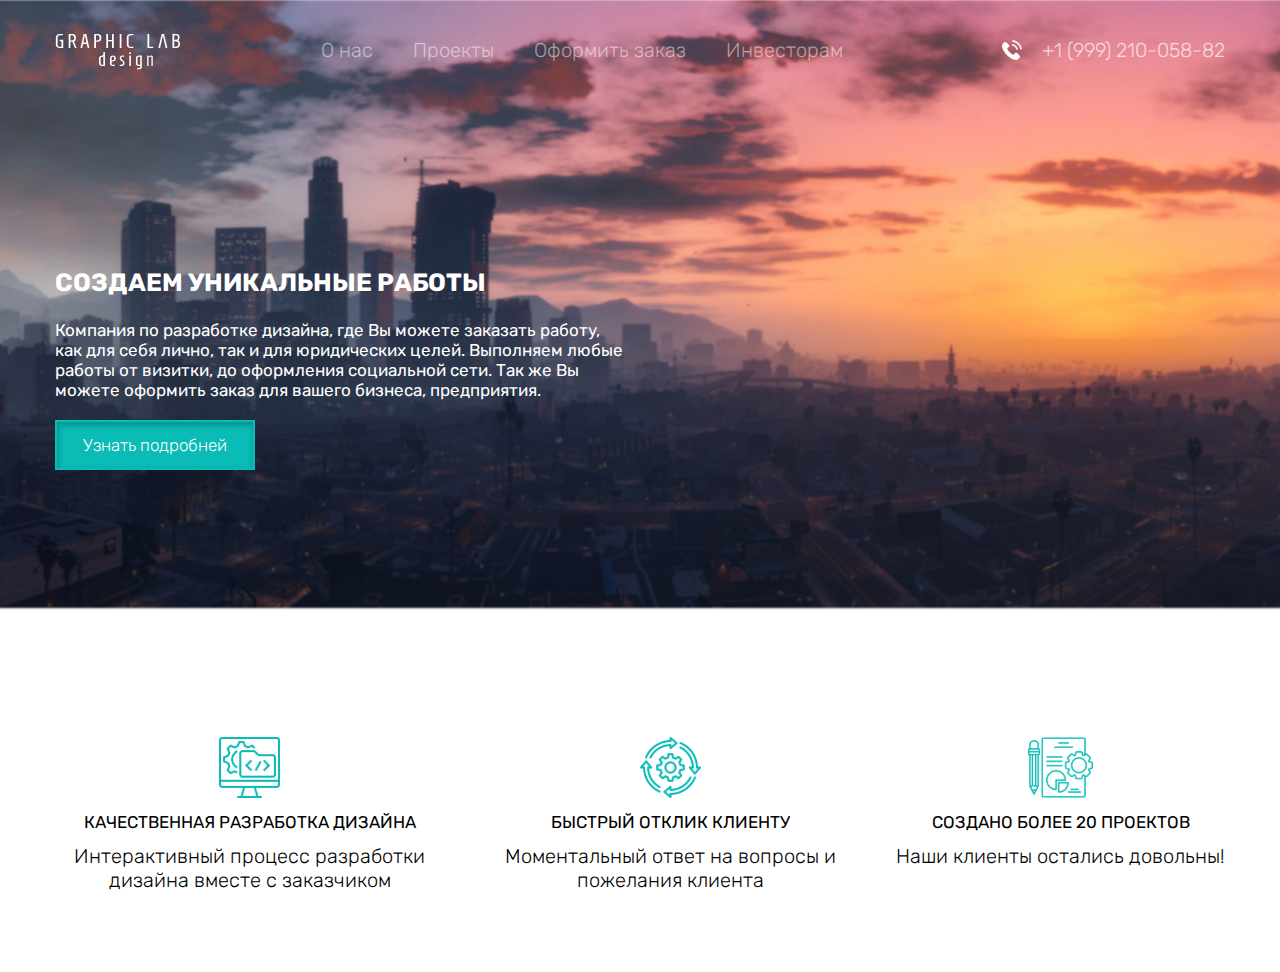
<file: index.html>
<!DOCTYPE html>
<html lang="en">

<head>
    <meta charset="UTF-8">
    <meta name="viewport" content="width=device-width">
    <title>GLAB Studio</title>
    <link rel="stylesheet" href="css/default.css">
    <link rel="stylesheet" href="css/style.css">
    <link rel="icon" id="favicon" type="image/x-icon" href="img/favicon.ico" />
    
    <!-- Yandex.Metrika counter -->
<script type="text/javascript" >
   (function(m,e,t,r,i,k,a){m[i]=m[i]||function(){(m[i].a=m[i].a||[]).push(arguments)};
   m[i].l=1*new Date();
   for (var j = 0; j < document.scripts.length; j++) {if (document.scripts[j].src === r) { return; }}
   k=e.createElement(t),a=e.getElementsByTagName(t)[0],k.async=1,k.src=r,a.parentNode.insertBefore(k,a)})
   (window, document, "script", "https://mc.yandex.ru/metrika/tag.js", "ym");

   ym(90885986, "init", {
        clickmap:true,
        trackLinks:true,
        accurateTrackBounce:true,
        webvisor:true
   });
</script>
<noscript><div><img src="https://mc.yandex.ru/watch/90885986" style="position:absolute; left:-9999px;" alt="" /></div></noscript>
<!-- /Yandex.Metrika counter -->
    
    
</head>

<body>
    <nav class="navbar">
        <div class="container">
            <div class="navbar__wrap">

                <div class="hamb">
                    <div class="hamb__field">
                        <span class="bar"></span>
                        <span class="bar"></span>
                        <span class="bar"></span>
                    </div>
                </div>

                <a href="" class="logo"><img src="img/logo.svg" alt=""></a>

                <ul class="menu menu__open" id="menu">
                    <li><a href="pages/about/index.html">О нас</a></li>
                    <li><a href="pages/project/index.html">Проекты</a></li>
                    <li><a href="pages/get-order/index.html">Оформить заказ</a></li>
                    <li><a href="pages/invest/index.html">Инвесторам</a></li>
                </ul>

                <div class="tel">
                    <img src="img/tel.svg" height="20px" alt="">
                    <div class="tel__number">+1 (999) 210-058-82</div>
                </div>

            </div>
        </div>
    </nav>

    <div class="popup"></div>

    <header>
        <div class="container">
            <div class="header__content">
                <h1>СОЗДАЕМ УНИКАЛЬНЫЕ РАБОТЫ</h1>
                <div class="header__text">Компания по разработке дизайна, где Вы можете заказать работу, как для себя лично, так и для юридических целей. Выполняем любые работы от визитки, до оформления социальной сети. Так же Вы можете оформить заказ для вашего бизнеса, предприятия.</div>
                <a href="pages/about/index.html" class="header__link">Узнать подробней</a>
            </div>
        </div>
    </header>

    <section class="content">
        <div class="container">

            <div class="carts__wrap">

                <div class="cart">
                    <div class="cart__img"><img src="img/cart-1.svg" alt=""></div>
                    <div class="cart__header">КАЧЕСТВЕННАЯ РАЗРАБОТКА ДИЗАЙНА</div>
                    <div class="cart__text">Интерактивный процесс разработки дизайна вместе с заказчиком</div>
                </div>

                <div class="cart">
                    <div class="cart__img"><img src="img/cart-2.svg" alt=""></div>
                    <div class="cart__header">БЫСТРЫЙ ОТКЛИК КЛИЕНТУ</div>
                    <div class="cart__text">Моментальный ответ на вопросы и пожелания клиента</div>
                </div>

                <div class="cart">
                    <div class="cart__img"><img src="img/cart-3.svg" alt=""></div>
                    <div class="cart__header">СОЗДАНО БОЛЕЕ 20 ПРОЕКТОВ</div>
                    <div class="cart__text">Наши клиенты остались довольны!</div>
                </div>

            </div>

        </div>
    </section>

    <script src="js/burger.js"></script>

</body>

</html>
</file>
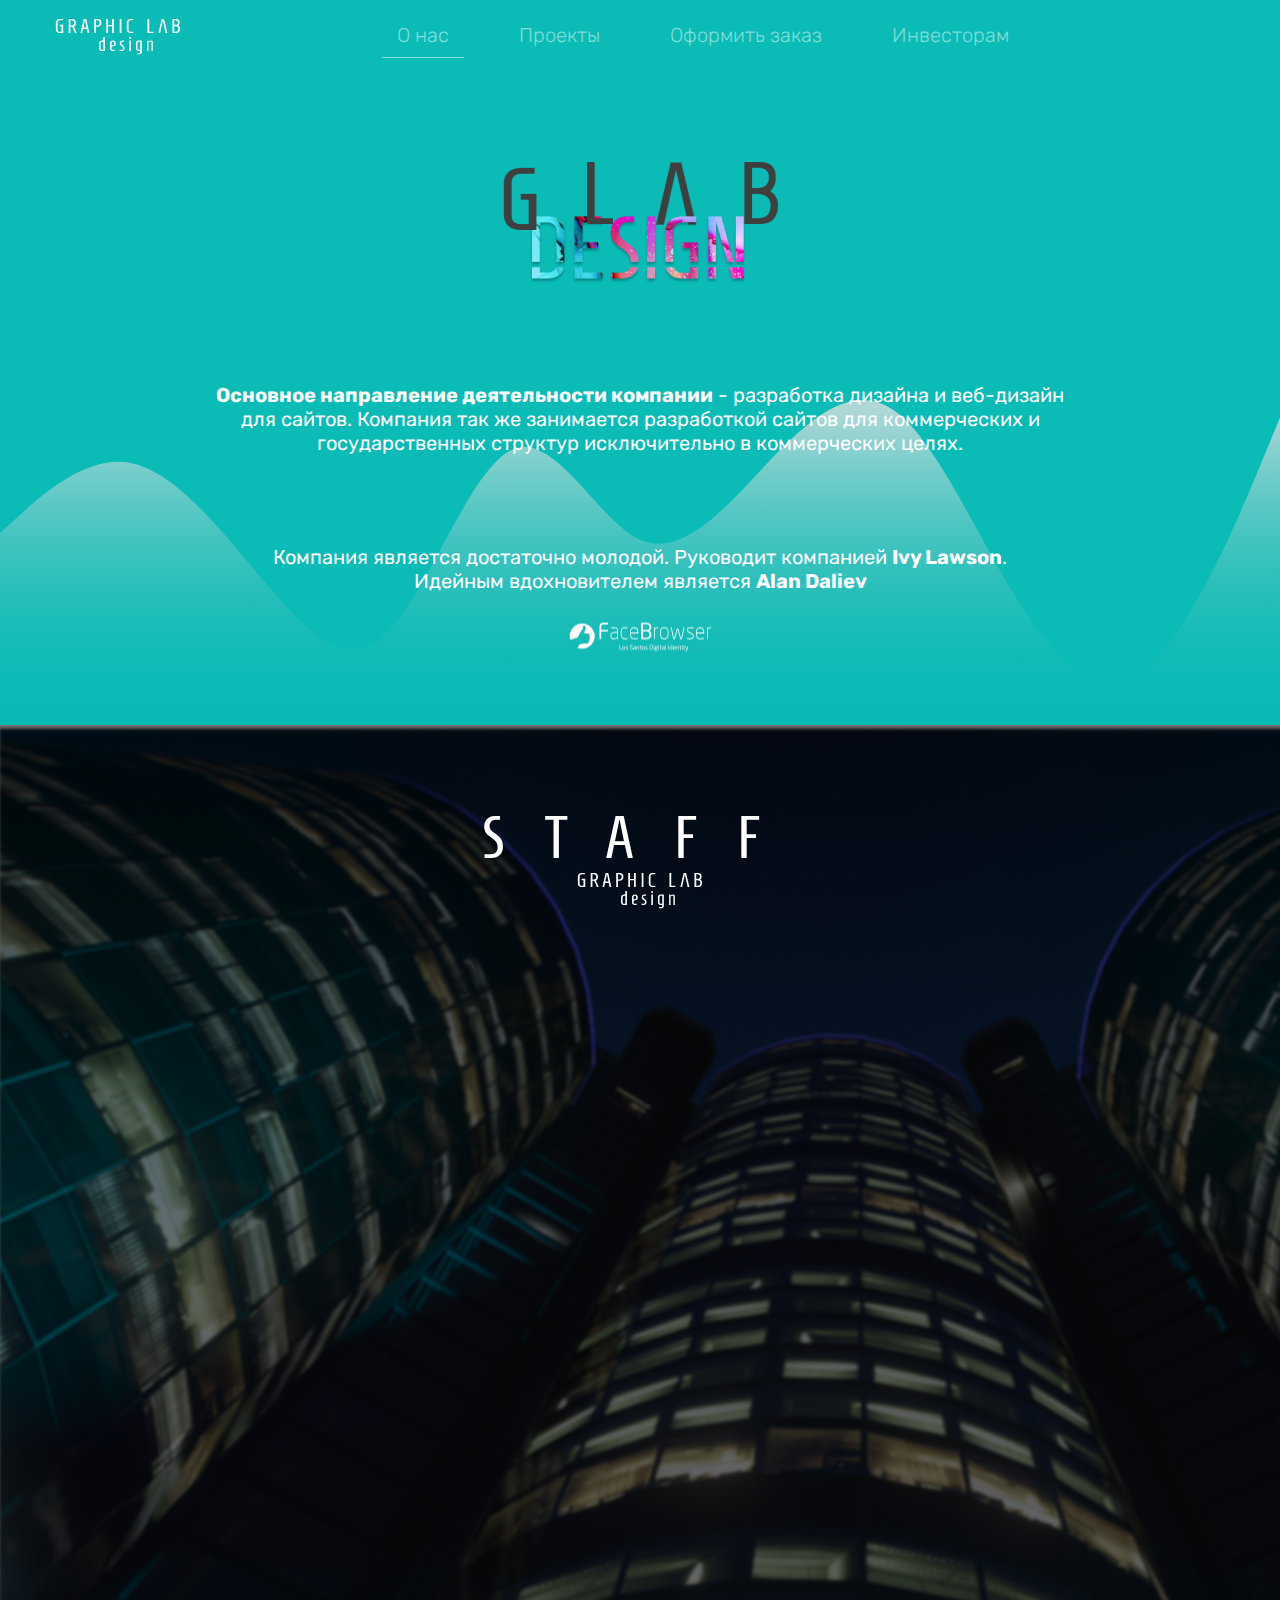
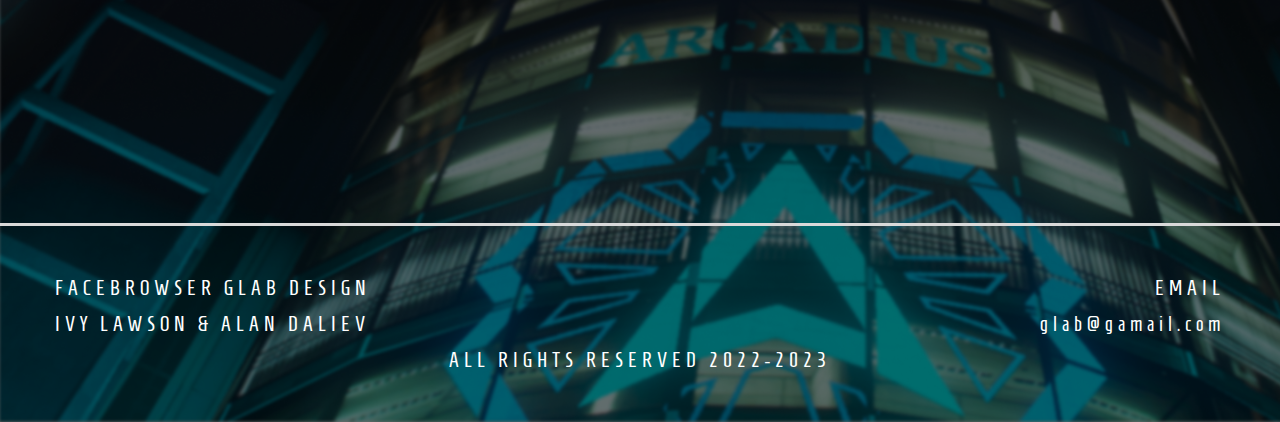
<file: pages/about/index.html>
<!DOCTYPE html>
<html lang="en">

<head>
    <meta charset="UTF-8">
    <meta name="viewport" content="width=device-width">
    <title>About</title>
    <link rel="stylesheet" href="css/default.css">
    <link rel="stylesheet" href="css/hamb.css">
    <link rel="stylesheet" href="css/footer.css">
    <link rel="stylesheet" href="css/style.css">
    <link rel="stylesheet" href="css/animate.min.css.url">
    <link rel="icon" id="favicon" type="image/x-icon" href="img/favicon.ico" />
    <link rel="stylesheet" href="https://cdnjs.cloudflare.com/ajax/libs/animate.css/4.1.1/animate.min.css" />
</head>

<script src="js/wow.min.js"></script>
<script>
    new WOW().init();

</script>

<body>

    <nav class="navbar">
        <div class="container">

            <div class="navbar__wrap">

                <div class="hamb">
                    <div class="hamb__field">
                        <span class="bar"></span>
                        <span class="bar"></span>
                        <span class="bar"></span>
                    </div>
                </div>

                <a href="../../index.html" class="logo"><img src="img/logo.svg" alt=""></a>
                <ul class="menu">
                    <li><a class="block-position" href="">О нас</a></li>
                    <li><a href="../project/index.html">Проекты</a></li>
                    <li><a href="../get-order/index.html">Оформить заказ</a></li>
                    <li><a href="../invest/index.html">Инвесторам</a></li>
                </ul>

            </div>

        </div>
    </nav>
    <div class="popup"></div>

    <header>
        <div class="container">
            <div class="header__wrap">

                <div class="header__logo"><img src="img/header-logo.png" alt=""></div>
                <div class="header__text">
                    <p> <span class="bold-text">Основное направление деятельности компании</span> - разработка дизайна и веб-дизайн для сайтов. Компания так же занимается разработкой сайтов для коммерческих и государственных структур исключительно в коммерческих целях.</p>
                    <p>Компания является достаточно молодой. Руководит компанией <span class="bold-text">Ivy Lawson</span>. <br>
                        Идейным вдохновителем является <span class="bold-text">Alan Daliev</span></p>
                </div>
                <div class="header__face"><a href="https://face.gta-world.ru/pages/glab"><img src="img/facebrowser.svg" alt=""></a></div>

            </div>
        </div>
    </header>

    <div class="bg-arcadius">
        <div class="bg-opacity">
            <section class="staff">

                <div class="container">
                    <div class="staff__wrap">

                        <h1>STAFF</h1>
                        <div class="staff__logo"><img src="img/logo.svg" alt=""></div>

                        <div class="staff__carts">

                            <div class="staff__cart wow animate__animated wow animate__fadeInUp ">
                                <div class="cart__photo"><img src="img/ALAN.png" alt=""></div>
                                <div class="cart__text">

                                    <h2>ALAN DALIEV <br>
                                        HTML/CSS DEVELOPER
                                    </h2>
                                    <div class="staff__info">
                                        27-летний <span class="bold-text">front-end </span>разработчик. Занимается данной деятельностью чуть <span class="bold-text"> больше двух лет. </span> Увлекся этим
                                        так как с самого детства интересовался IT сферой, но сначала не задалось. В данный момент времени обрел себя и двигается по стезе, которая <span class="bold-text"> ему нравится.</span>
                                    </div>
                                    <div class="staff__face"><a href="https://face.gta-world.ru/AlDiev"><img src="img/facebrowser.svg" alt=""></a></div>
                                </div>
                            </div>

                            <div class="staff__cart wow  animate__animated animate__fadeInUp ">

                                <div class="cart__text right__text">
                                    <h2>Ivy Lawson <br>
                                        GRAPHIC DESIGNER DEVELOPER
                                    </h2>
                                    <div class="staff__info">
                                        <span class="bold-text">Молодой дизайнер </span> работающий в сфере чуть больше года.
                                        Обзавелась не большим, но довольно <span class="bold-text"> интересным портфолио. </span>
                                        Владеет навыками UX/UI дизайнера, имеет небольшую положительную репутацию. Клиенты довольно хорошо отызваются о работе Айви. <span class="bold-text">Трудоголик!</span>
                                    </div>
                                    <div class="staff__face"><a href="https://face.gta-world.ru/lawson"><img src="img/facebrowser.svg" alt=""></a></div>
                                </div>
                                <div class="cart__photo right__text"><img src="img/IVY.png" alt=""></div>
                            </div>

                        </div>
                    </div>
                </div>
            </section>

            <footer class="footer">
                <div class="container">

                    <div class="footer__wrap">

                        <div class="footer__flex">
                            <div class="footer__left-side">
                                <ul>
                                    <li><a href="https://face.gta-world.ru/pages/glab">FACEBROWSER GLAB DESIGN</a></li>
                                    <li><a href="https://face.gta-world.ru/lawson">IVY LAWSON</a> & <a href="https://face.gta-world.ru/AlDiev">ALAN DALIEV</a></li>
                                </ul>
                            </div>
                            <div class="footer__right-side">
                                <ul>
                                    <li>EMAIL</li>
                                    <li><a href="https://discord.gg/p392DgReP7">glab@gamail.com</a></li>
                                </ul>
                            </div>
                        </div>

                        <div class="footer__rights">
                            <p>ALL RIGHTS RESERVED 2022-2023</p>
                        </div>

                    </div>
                </div>

            </footer>
        </div>
    </div>

<script src="js/hamb.js"></script>
</body>

</html>
</file>
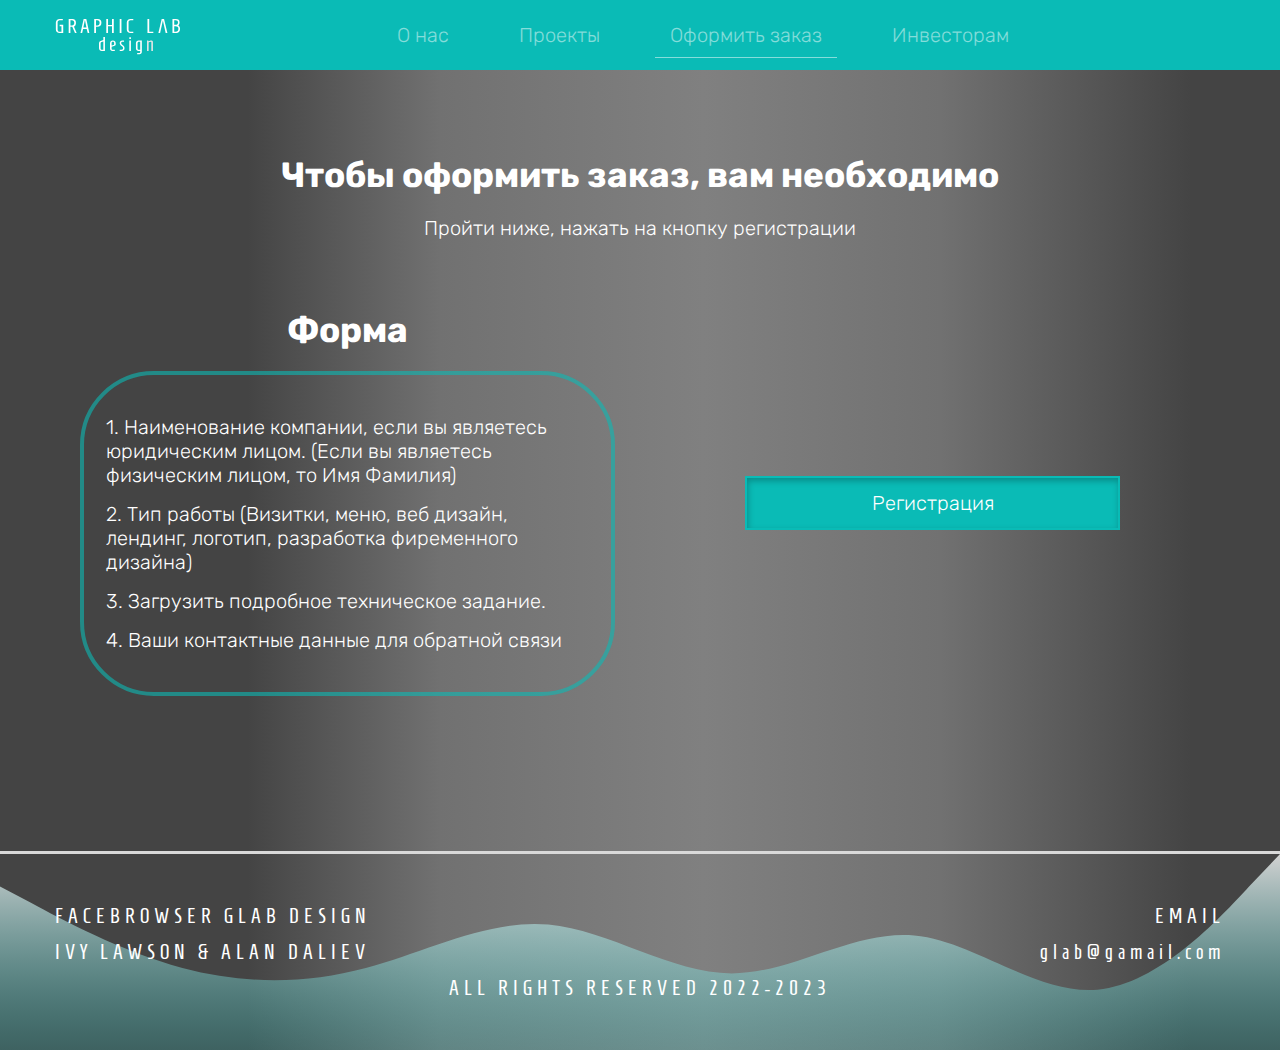
<file: pages/get-order/index.html>
<!DOCTYPE html>
<html lang="en">

<head>
    <meta charset="UTF-8">
    <meta name="viewport" content="width=device-width">
    <title>Get Order</title>
    <link rel="stylesheet" href="css/default.css">
    <link rel="stylesheet" href="css/hamb.css">
    <link rel="stylesheet" href="css/footer.css">
    <link rel="stylesheet" href="css/style.css">
    <link rel="icon" id="favicon" type="image/x-icon" href="img/favicon.ico" />
</head>

<body>

    <nav class="navbar">
        <div class="container">

            <div class="navbar__wrap">

                <div class="hamb">
                    <div class="hamb__field">
                        <span class="bar"></span>
                        <span class="bar"></span>
                        <span class="bar"></span>
                    </div>
                </div>

                <a href="../../index.html" class="logo"><img src="img/logo.svg" alt=""></a>
                <ul class="menu">
                    <li><a href="../about/index.html">О нас</a></li>
                    <li><a href="../project/index.html">Проекты</a></li>
                    <li><a class="block-position" href="">Оформить заказ</a></li>
                    <li><a href="../invest/index.html">Инвесторам</a></li>
                </ul>

            </div>

        </div>
    </nav>
    <div class="popup"></div>

    <div class="gray-bg">
        <div class="vector-bg">

            <section class="content">
                <div class="container">
                    <div class="content__wrap">

                        <h2>Чтобы оформить заказ, вам необходимо</h2>
                        <p>Пройти ниже, нажать на кнопку регистрации</p>

                        <div class="content__flex">

                            <div class="content__text">
                                <h2>Форма</h2>
                                <div class="list__block">
                                    <ul>
                                        <li>1. Наименование компании, если вы являетесь
                                            юридическим лицом. (Если вы являетесь физическим лицом, то Имя Фамилия)</li>
                                        <li>2. Тип работы (Визитки, меню, веб дизайн, лендинг, логотип, разработка фиременного дизайна)</li>
                                        <li>3. Загрузить подробное техническое задание.</li>
                                        <li>4. Ваши контактные данные для обратной связи</li>
                                    </ul>
                                </div>
                            </div>

                            <div class="content__form">
                                <a href="">Регистрация</a>
                            </div>
                        </div>

                    </div>
                </div>
            </section>

            <footer class="footer">
                <div class="container">

                    <div class="footer__wrap">

                        <div class="footer__flex">
                            <div class="footer__left-side">
                                <ul>
                                    <li><a href="https://face.gta-world.ru/pages/glab">FACEBROWSER GLAB DESIGN</a></li>
                                    <li><a href="https://face.gta-world.ru/lawson">IVY LAWSON</a> & <a href="https://face.gta-world.ru/AlDiev">ALAN DALIEV</a></li>
                                </ul>
                            </div>
                            <div class="footer__right-side">
                                <ul>
                                    <li>EMAIL</li>
                                    <li><a href="https://discord.gg/p392DgReP7">glab@gamail.com</a></li>
                                </ul>
                            </div>
                        </div>

                        <div class="footer__rights">
                            <p>ALL RIGHTS RESERVED 2022-2023</p>
                        </div>

                    </div>
                </div>

            </footer>

        </div>
    </div>
    

    <script src="js/hamb.js"></script>
</body>

</html>
</file>
<file: css/default.css>
* {
  padding: 0;
  margin: 0;
  border: 0;
}


*,
*:before,
*:after {
  -webkit-box-sizing: border-box;
  -moz-box-sizing: border-box;
  box-sizing: border-box;
}


:focus,
:active {
  outline: none;
}
a:focus,
a:active {
  outline: none;
}


nav,
footer,
header,
aside {
  display: block;
}


html,
body {
  height: 100%;
  width: 100%;
  font-size: 100%;
  line-height: 1;
  font-size: 14px;
  -ms-text-size-adjust: 100%;
  -moz-text-size-adjust: 100%;
  -webkit-text-size-adjust: 100%;
}


input,
button,
textarea {
  font-family: inherit;
}


input::-ms-clear {
  display: none;
}
button {
  cursor: pointer;
}
button::-moz-focus-inner {
  padding: 0;
  border: 0;
}
a,
a:visited {
  text-decoration: none;
}
a:hover {
  text-decoration: none;
}
ul li {
  list-style: none;
}
img {
  vertical-align: top;
}
h1,
h2,
h3,
h4,
h5,
h6 {
  font-size: inherit;
  font-weight: 400;
}
</file>
<file: css/style.css>
@import url('https://fonts.googleapis.com/css2?family=Rubik:wght@300;400;700&display=swap');

body {
    background: url(../img/FON.png) 0 0 no-repeat;
    background-size: 100%;
    overflow: hidden;
}

.container {
    max-width: 1200px;
    padding: 0 15px;
    margin: 0 auto;
}

.navbar {
    margin: 30px 0 200px 0;
}

.navbar__wrap {
    display: flex;
    justify-content: space-between;
    height: 100%;
}

.hamb {
    display: none;
}

.popup {
    display: none;
}

.logo {
    display: flex;
    align-items: center;
}

.menu {
    display: flex;
    justify-content: space-between;
    z-index: 101;
}

.navbar li {
    display: flex;
    align-items: stretch;
}

.navbar li a {
    display: flex;
    align-items: center;
    padding: 0 20px;

    font-family: 'Rubik';
    font-weight: 300;
    font-size: 20px;
    color: rgba(255, 255, 255, 0.5);
    transition: 0.3s;
}

.navbar li a:hover {
    color: rgba(255, 255, 255, 1);
}

.tel {
    display: flex;
    align-items: center;
}

.tel img {
    padding: 0 20px;
}

.tel__number {
    display: flex;
    align-items: center;

    font-family: 'Rubik';
    font-style: normal;
    font-weight: 300;
    font-size: 20px;
    color: rgba(255, 255, 255, 0.7);
}

header {
    margin-bottom: 200px;
}

h1 {
    font-family: 'Rubik';
    font-style: normal;
    font-weight: 700;
    font-size: 25px;
    color: white;
    margin-bottom: 25px;
}

.header__text {
    max-width: 570px;
    margin-bottom: 35px;

    font-family: 'Rubik';
    font-style: normal;
    font-weight: 400;
    font-size: 17px;
    line-height: 20px;
    color: #FFFFFF;
}

.header__link {
    padding: 13px 26px;
    font-family: 'Rubik';
    font-style: normal;
    font-weight: 300;
    font-size: 17px;
    line-height: 20px;
    color: #FFFFFF;
    background: #0ABBB6;
    border: solid 2px #0ABBB6;
    box-shadow: inset 1px 3px 6px rgba(0, 0, 0, 0.25);

    transition: 0.3s;
}

.header__link:hover {
    background-color: white;
    border: solid 2px #0ABBB6;
    color: #0ABBB6;
}

.content {
    background-color: white;
    background-size: 100%;
    padding: 80px 0 80px 0;
}

.content .container {}

.trinagle {
    margin: 0 auto;
    text-align: center;
    background-color: inherit;
    width: 60px;
    height: 60px;
}

.carts__wrap {
    display: flex;
    justify-content: space-between;
}

.cart {
    text-align: center;
    max-width: 33.333%;
}

.cart__img {
    margin-bottom: 12px;
}

.content img {}

.content .cart__header {
    font-family: 'Rubik';
    font-weight: 400;
    font-size: 17px;
    line-height: 20px;
    margin-bottom: 12px;

}

.cart__text {
    font-family: 'Rubik';
    font-weight: 300;
    font-size: 20px;
    line-height: 24px;
    text-align: center;
}


@media (max-width: 1200px) {
    body {
        overflow: auto;
    }
}


@media (max-width: 1000px) {
    
    body.noscroll {
        overflow: hidden;
    }

    .menu {
        display: none;
    }

    .tel {
        display: none;
    }
    
    .navbar {
        margin: 30px 0 50px 0;
    }

    .hamb {
        display: flex;
        align-items: center;
    }

    .hamb__field {
        padding: 10px 20px;
        cursor: pointer;
    }

    .bar {
        display: block;
        width: 30px;
        height: 3px;
        margin: 6px auto;
        background-color: white;
        transition: 0.2s;
    }

    .popup {
        position: fixed;
        top: 80px;
        left: -100%;
        width: 100%;
        height: 100%;
        background-color: rgba(10, 187, 182, 0.6);
        backdrop-filter: blur(2px);
        z-index: 100;
        display: flex;
        transition: 0.3s;
    }

    .popup.open {
        left: 0;
    }

    .popup .menu {
        padding: 30px 35px;
        display: block;
        width: 100%;
        height: 100%;
    }

    .popup .menu li a {
        font-family: 'Rubik';
        font-weight: 400;
        font-size: 30px;
        color: white;
        width: 100%;
        height: 100%;
    }

    ul li {
      margin-bottom: 50px;
    }
    
    header {
        margin-bottom: 50px;
    }
}

@media (max-width: 767px) {
    
    body {
        background-size: 200%;
        background-position: -200px 0;
    }
    
    header {
        max-height: 35%;
    }
    
    .content {
        padding: 50px 0;
    }
    
 
    
}

@media (max-width: 575px) {
    
    body {
        background-size: 400%;
        background-position: -500px 0;
    }
    
    header {
        max-height: 100%;
    }    
    
       .carts__wrap {
        display: block;
        margin: 0 auto;
    }
    
    .cart {
        margin: 20px 0;
        max-width: 100%;
    }
    
}

//SM-устройства
</file>
<file: pages/about/css/default.css>
* {
  padding: 0;
  margin: 0;
  border: 0;
}


*,
*:before,
*:after {
  -webkit-box-sizing: border-box;
  -moz-box-sizing: border-box;
  box-sizing: border-box;
}


:focus,
:active {
  outline: none;
}
a:focus,
a:active {
  outline: none;
}


nav,
footer,
header,
aside {
  display: block;
}


html,
body {
  height: 100%;
  width: 100%;
  font-size: 100%;
  line-height: 1;
  font-size: 14px;
  -ms-text-size-adjust: 100%;
  -moz-text-size-adjust: 100%;
  -webkit-text-size-adjust: 100%;
}


input,
button,
textarea {
  font-family: inherit;
}


input::-ms-clear {
  display: none;
}
button {
  cursor: pointer;
}
button::-moz-focus-inner {
  padding: 0;
  border: 0;
}
a,
a:visited {
  text-decoration: none;
}
a:hover {
  text-decoration: none;
}
ul li {
  list-style: none;
}
img {
  vertical-align: top;
}
h1,
h2,
h3,
h4,
h5,
h6 {
  font-size: inherit;
  font-weight: 400;
}
</file>
<file: pages/about/css/hamb.css>
.navbar {
    position: fixed;
    z-index: 100;
    width: 100%;
    background: rgba(10, 187, 182, 0.7);
    
    transition: 0.4s;
}

.navbar:hover {
    background: rgba(10, 187, 182);
}

.navbar__wrap {
    display: flex;
    height: 100%;
    padding: 15px 0;
}

.hamb {
    display: none;
}

.logo {
    display: flex;
    align-items: center;
}

.menu {
    display: flex;
    align-self: center;
    margin: 0 auto;
}

.menu a {
    color: rgba(255, 255, 255, 0.5);
    font-weight: 300;
    transition: 0.3s;
    padding: 10px 15px;
}

.menu a:hover {
    color: rgba(255, 255, 255, 1);
}

.block-position {
    border-bottom: solid 1px rgba(255, 255, 255, 0.5);
    transition: 0.3s;
}

.block-position:hover {
    border-bottom: solid 1px rgba(255, 255, 255, 1);
}

.navbar li {
    margin: 0 20px;
}

.popup {
    display: none;
}


@media (max-width: 767px) {
    
    body.noscroll {
        overflow: hidden;
    }
    
     header {
        padding: 83px 0;
    }
    
    .navbar {
        background-color: rgb(10, 187, 182);
    }

    .header__text {
        margin: 25px 0;
        text-align: center;
        width: 100%;
    }

    .navbar__wrap {
        justify-content: space-between;
    }

    .navbar__wrap .menu {
        display: none;
    }

    .hamb {
        display: block;
        align-items: flex-start;
    }

    .hamb__field {
        padding: 10px 20px;
        cursor: pointer;
    }

    .bar {
        display: block;
        width: 30px;
        height: 3px;
        background-color: white;
        margin: 6px auto;
    }

    .popup {
        position: fixed;
        top: 83px;
        left: -100%;
        width: 100%;
        height: 100%;
        background-color: #0ABBB6;
        z-index: 100;
        display: flex;
        transition: 0.5s;
    }

    .popup.open {
        left: 0;
    }

    .popup .menu {
        width: 100%;
        display: block;
        align-self: flex-start;
        padding: 30px 20px;
    }

    .popup .menu li {
        margin-bottom: 50px;
    }

    .popup .menu a {
        color: white;
    }

    .block-position {
        border-bottom: none;
    }

    .block-position:hover {
        border-bottom: none;
    }

}
</file>
<file: pages/about/css/footer.css>
.footer {
    border-top: solid 3px #D9D9D9;
    padding: 50px 0;
}

.footer__wrap {
    font-family: 'Homenaje';
    letter-spacing: 5px;
}

.footer__flex {
    display: flex;
    justify-content: space-between;
}

.footer__flex li {
    margin-bottom: 12px;
}

.footer a {
    color: white;
}

.footer a:hover {
    text-decoration: underline;
}

.footer__right-side {
    text-align: right;
}

.footer__rights {
    text-align: center;
}


@media (max-width: 767px) {
    .footer__flex {
        display: block;
    }

    .footer__left-side {
        margin-bottom: 20px;
    }

    .footer__right-side {
        text-align: left;
        margin-bottom: 30px;
    }
}

@media (max-width: 480px) {
    .footer {
        padding: 50px 15px;
    }
    
    @media (max-width: 320px) {
        .footer {
            font-size: 15px;
        }
    }
</file>
<file: pages/about/css/style.css>
@import url('https://fonts.googleapis.com/css2?family=Homenaje&family=Rubik:wght@300;400;700&display=swap');

body {
    font-family: 'Rubik';
    font-size: 20px;
    color: white;
    font-weight: 400;
    line-height: 24px;
}

.bold-text {
    font-weight: 700;
}

.container {
    max-width: 1200px;
    padding: 0 15px;
    margin: 0 auto;
}


header {
    padding: 70px 0;
    background: #0ABBB6 url(../img/header-bg.svg) no-repeat;
    background-position: bottom;
    background-size: 100%;
}

header .container {
    display: flex;
    align-items: center;
    justify-content: center;
    height: 100%;
    width: 100%;
}

.header__wrap {
    margin-top: 75px;
    text-align: center;
}

.header__logo {
    margin-bottom: 100px;
}

.header__text {
    width: 75%;
    margin: 25px auto;
    line-height: ;
}

.header__text p:nth-child(1) {
    margin-bottom: 90px;
}

.bg-arcadius {
    background: url(../img/staff-bg.png) 0 0 no-repeat;
    background-size: cover;
}

.bg-opacity {
    height: 100%;
    width: 100%;
    background: rgba(0, 0, 0, 0.56);
}


.staff__wrap {
    padding: 100px 0;
}

h1 {
    font-family: 'Homenaje';
    font-size: 60px;
    letter-spacing: 40px;
    text-align: center;
    margin-bottom: 20px;
}

.staff__logo {
    text-align: center;
}

.staff__cart {
    position: relative;
    display: flex;
    margin: 33px 0;
}


.right__text {
    text-align: right;
}

.cart__text {
    align-self: center;
    width: 100%;
}

.cart__photo {
    margin: 0 25px;
}

h2 {
    font-family: 'Homenaje';
    font-size: 30px;
    line-height: 33px;
    letter-spacing: 0.15em;
}

.staff__info {
    margin: 15px 0;
}

.animate__animated.animate__fadeInUp{
    --animate-duration: 2.5s;
}


@media (min-width: 768px) and (max-width: 991px) {

    header {
        background-position: -200px 400px;
        background-size: 190%;
    }

    .staff__cart {
        margin-bottom: 50px;
    }

    .cart__photo img {
        width: 270px;
    }
}

@media (max-width: 767px) {
    header {
        padding: 83px 0;
    }

    .header__text {
        margin: 25px 0;
        text-align: center;
        width: 100%;
    }

    .bg-arcadius {
        background-position: center;
        background-size: 450%;
    }

    .staff__cart {
        display: block;
    }

    .cart__photo {
        margin: 10px 0;
    }

    .cart__photo img {
        width: 270px;
    }

    .footer__flex {
        display: block;
    }

    .footer__left-side {
        margin-bottom: 20px;
    }

    .footer__right-side {
        text-align: left;
        margin-bottom: 30px;
    }
}

@media (max-width: 575px) {

    .bg-arcadius {
        background-size: cover;
    }
}

@media (max-width: 480px) {
   
    .logo {
        padding: 0 15px;
    }

    h1 {
        text-align: center;
        font-size: 30px;
    }

    h2 {
        font-size: 20px;
    }

    .container {
        padding: 0;
    }

    body {
        font-size: 15px;
    }

    .staff__cart,
    .right__text {
        text-align: center;
    }

    .popup .menu {
        padding: 0;
    }

    .bg-arcadius {
        background-size: 800%;
    }

    .popup .menu a {
        font-size: 20px;
    }
}

@media (max-width: 320px) {
    
    
    .cart__photo img{
        max-width: 100%;
    }
}
</file>
<file: pages/get-order/css/default.css>
* {
  padding: 0;
  margin: 0;
  border: 0;
}


*,
*:before,
*:after {
  -webkit-box-sizing: border-box;
  -moz-box-sizing: border-box;
  box-sizing: border-box;
}


:focus,
:active {
  outline: none;
}
a:focus,
a:active {
  outline: none;
}


nav,
footer,
header,
aside {
  display: block;
}


html,
body {
  height: 100%;
  width: 100%;
  font-size: 100%;
  line-height: 1;
  font-size: 14px;
  -ms-text-size-adjust: 100%;
  -moz-text-size-adjust: 100%;
  -webkit-text-size-adjust: 100%;
}


input,
button,
textarea {
  font-family: inherit;
}


input::-ms-clear {
  display: none;
}
button {
  cursor: pointer;
}
button::-moz-focus-inner {
  padding: 0;
  border: 0;
}
a,
a:visited {
  text-decoration: none;
}
a:hover {
  text-decoration: none;
}
ul li {
  list-style: none;
}
img {
  vertical-align: top;
}
h1,
h2,
h3,
h4,
h5,
h6 {
  font-size: inherit;
  font-weight: 400;
}
</file>
<file: pages/get-order/css/hamb.css>
.navbar {
    position: fixed;
    z-index: 100;
    width: 100%;
    background: rgb(10, 187, 182);
}

.navbar__wrap {
    display: flex;
    height: 100%;
    padding: 15px 0;
}

.hamb {
    display: none;
}

.logo {
    display: flex;
    align-items: center;
}

.menu {
    display: flex;
    align-self: center;
    margin: 0 auto;
}

.menu a {
    color: rgba(255, 255, 255, 0.5);
    font-weight: 300;
    transition: 0.3s;
    padding: 10px 15px;
}

.menu a:hover {
    color: rgba(255, 255, 255, 1);
}

.block-position {
    border-bottom: solid 1px rgba(255, 255, 255, 0.5);
    transition: 0.3s;
}

.block-position:hover {
    border-bottom: solid 1px rgba(255, 255, 255, 1);
}

.navbar li {
    margin: 0 20px;
}

.popup {
    display: none;
}


@media (min-width: 768px) and (max-width: 991px) {
    .menu a {
        font-size: 16px;
    }
}

@media (max-width: 767px) {

    body.noscroll {
        overflow: hidden;
    }

    header {
        padding: 83px 0;
    }

    .navbar {
        background-color: rgb(10, 187, 182);
    }

    .header__text {
        margin: 25px 0;
        text-align: center;
        width: 100%;
    }

    .navbar__wrap {
        justify-content: space-between;
    }

    .navbar__wrap .menu {
        display: none;
    }

    .hamb {
        display: block;
        align-items: flex-start;
    }

    .hamb__field {
        padding: 10px 20px;
        cursor: pointer;
    }

    .bar {
        display: block;
        width: 30px;
        height: 3px;
        background-color: white;
        margin: 6px auto;
    }

    .popup {
        position: fixed;
        top: 83px;
        left: -100%;
        width: 100%;
        height: 100%;
        background-color: #0ABBB6;
        z-index: 100;
        display: flex;
        transition: 0.5s;
    }

    .popup.open {
        left: 0;
    }

    .popup .menu {
        width: 100%;
        display: block;
        align-self: flex-start;
        padding: 30px 20px;
    }

    .popup .menu li {
        margin-bottom: 50px;
    }

    .popup .menu a {
        color: white;
    }

    .block-position {
        border-bottom: none;
    }

    .block-position:hover {
        border-bottom: none;
    }

}

@media (max-width: 320px) {
    .logo img {
        max-width: 100%;
    }
}
</file>
<file: pages/get-order/css/footer.css>
.footer {
    border-top: solid 3px #D9D9D9;
    padding: 50px 0;
    background: url(../img/Vector.svg) 0 0 no-repeat;
    background-size: cover;
}

.footer__wrap {
    font-family: 'Homenaje';
    letter-spacing: 5px;
}

.footer__flex {
    display: flex;
    justify-content: space-between;
}

.footer__flex li {
    margin-bottom: 12px;
}

.footer a {
    color: white;
}

.footer a:hover {
    text-decoration: underline;
}

.footer__right-side {
    text-align: right;
}

.footer__rights {
    text-align: center;
}


@media (max-width: 767px) {
    .footer__flex {
        display: block;
    }

    .footer__left-side {
        margin-bottom: 20px;
    }

    .footer__right-side {
        text-align: left;
        margin-bottom: 30px;
    }
}

@media (max-width: 480px) {
    .footer {
        padding: 50px 15px;
    }
    
    @media (max-width: 320px) {
        .footer {
            font-size: 15px;
        }
    }
</file>
<file: pages/get-order/css/style.css>
@import url('https://fonts.googleapis.com/css2?family=Homenaje&family=Rubik:wght@300;700&display=swap');

body {
    font-family: 'Rubik';
    font-size: 20px;
    font-weight: 300;
    line-height: 24px;
    color: white;
}

.container {
    max-width: 1200px;
    padding: 0 15px;
    margin: 0 auto;
}

.gray-bg {
    background: linear-gradient(270deg, #444444 6.95%, #717171 26.52%, #808080 45.03%, #717171 65.67%, #444444 80.64%);
}

.content {
    padding-top: 70px;
}

.content .container {
    display: flex;
    align-items: center;
    justify-content: center;
    width: 100%;
}

.content__wrap {
    margin: 85px 0;
    text-align: center;
}

h2 {
    font-weight: 700;
    font-size: 35px;
    line-height: 41px;
    margin-bottom: 20px;
}

.content .content__wrap p {}

.content__flex {
    margin: 70px 0;
    display: flex;
    justify-content: space-between;
}

.content__text,
.content__form {
    width: 50%;
    margin: 0 25px;
}


.list__block {
    display: flex;
    align-items: center;
    justify-content: center;
    width: 100%;

    text-align: start;
    padding: 25px 22px;
    border: solid 4px rgba(10, 187, 182, 0.59);
    border-radius: 74px;
}

.content li {
    margin: 15px 0;
}

.content__form {
    position: relative;
    display: flex;
    align-items: center;
    justify-content: center;
}

.content__form p {
    position: absolute;
    left: 25%;
    top: 10%;
}

.content__form a {
    padding: 13px 0;
    width: 70%;
    background: #0ABBB6;
    box-shadow: inset 1px 3px 6px rgba(0, 0, 0, 0.25);
    color: white;
    font-weight: 300;
    border: solid 2px #0ABBB6;

    transition: 0.3s;
}

.content__form a:hover {
    background-color: white;
    color: #0ABBB6;
    border: solid 2px #0ABBB6;
}

@media (max-width: 767px) {
    .content__flex {
        display: block;
    }

    .content__text,
    .content__form {
        width: 90%;
        margin: 0;
    }

    .content__form {
        margin: 0 auto;
    }

    .content__text {
        margin: 0 15px;
    }

    .list__block {
        margin-bottom: 30px;
    }

    .content__wrap {
        margin: 40px 0;
    }
}


@media (max-width: 320px) {
    .list__block {
        padding: 0;
        border: 0px;
        font-size: 15px;
    }
    
    h2 {
        font-size: 20px;
    }
    
    .content__text {
        margin: 0 0;
    }
    
    .content__form a  {
        font-size: 15px;
    }
}
</file>
